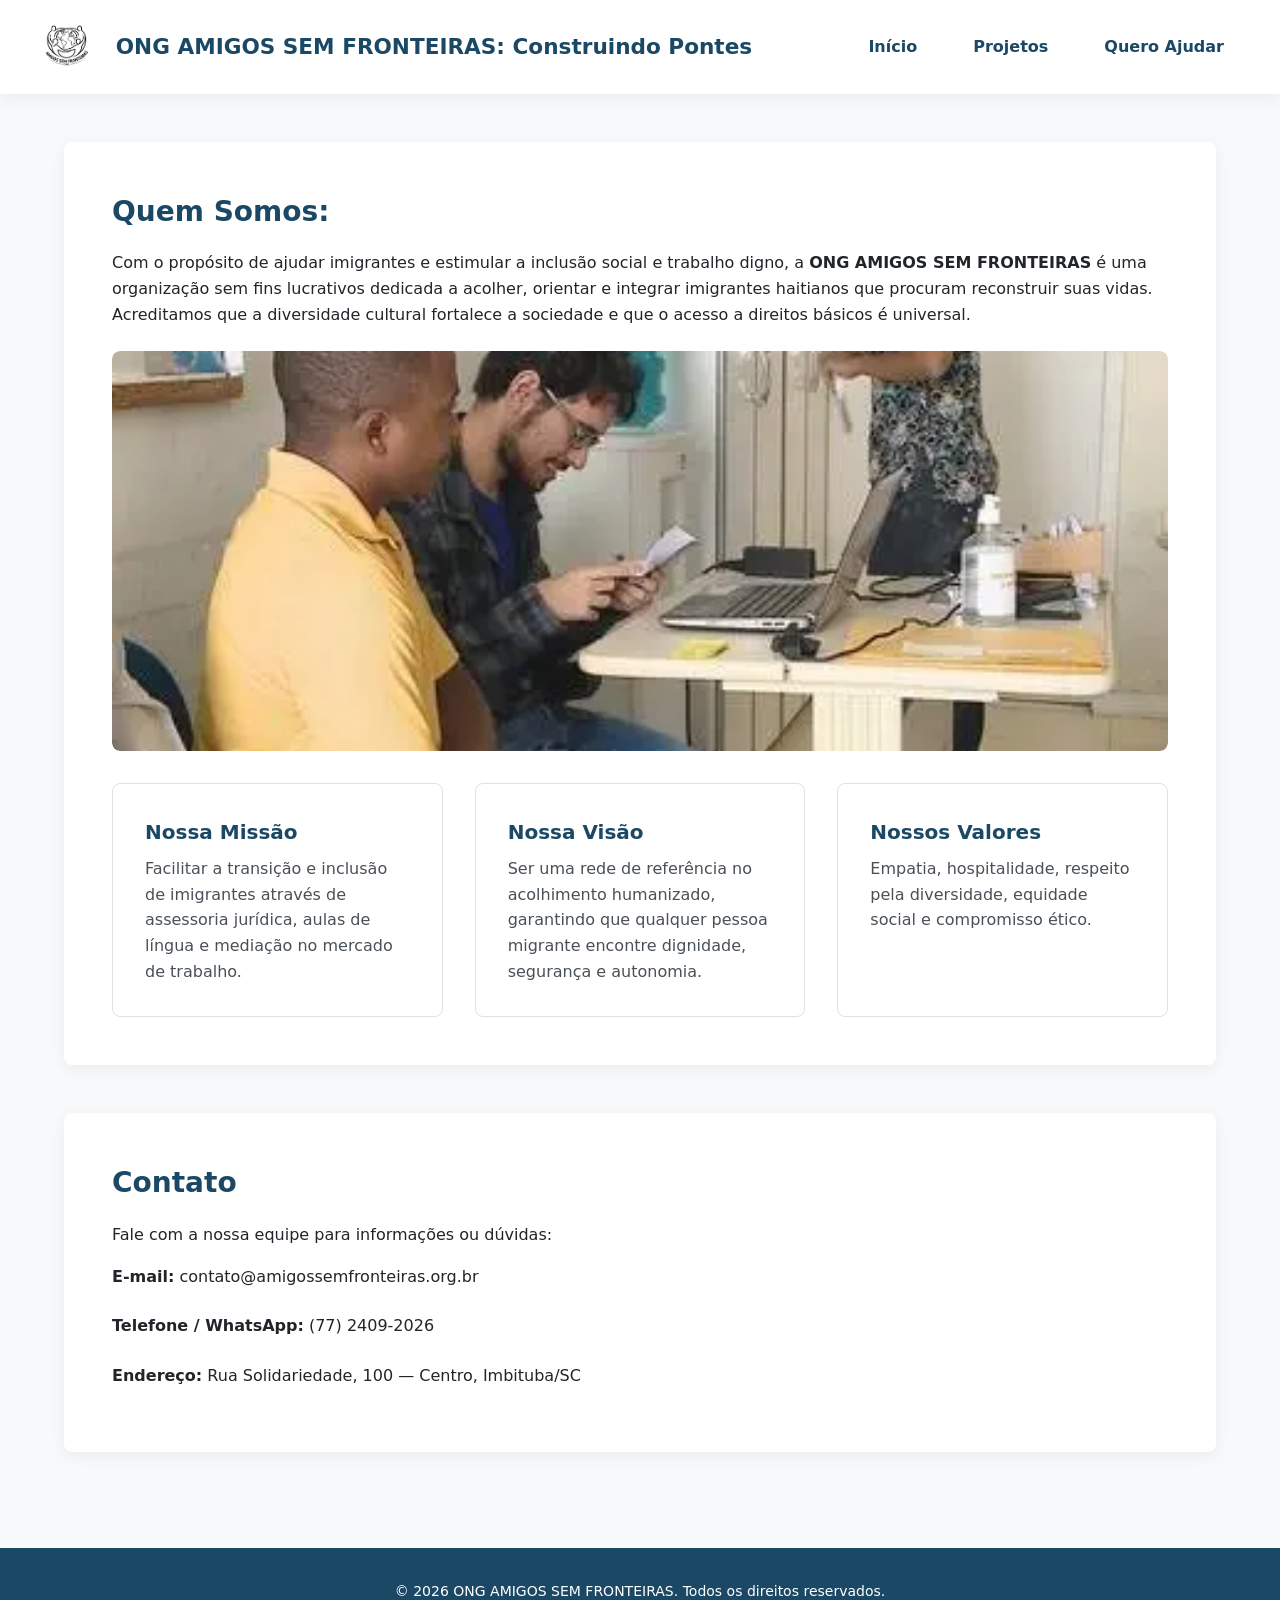
<file: index.html>
<!DOCTYPE html>
<html lang="pt-BR">
<head>
  <meta charset="UTF-8">
  <meta name="viewport" content="width=device-width, initial-scale=1.0">
  <title>ONG AMIGOS SEM FRONTEIRAS | SPA</title>
  <link rel="stylesheet" href="style.css">
</head>
<body>

  <!-- Cabeçalho Institucional Padronizado -->
  <header class="cabecalho">
    <div class="cabecalho__conteudo">
      <div class="cabecalho__identidade">
        <picture>
          <source srcset="img/Logo-ONG.webp" type="image/webp">
          <img class="cabecalho__logo" src="img/Logo-ONG.png" alt="Logótipo da ONG Amigos Sem Fronteiras" width="120" height="120">
        </picture>
        <h1 class="cabecalho__titulo">ONG AMIGOS SEM FRONTEIRAS: Construindo Pontes</h1>
      </div>
      <!-- Menu de Navegação SPA por Hash -->
      <nav class="cabecalho__menu menu" aria-label="Navegação Principal">
        <ul class="menu__lista">
          <li class="menu__item"><a class="menu__link" href="#/">Início</a></li>
          <li class="menu__item"><a class="menu__link" href="#/projetos">Projetos</a></li>
          <li class="menu__item"><a class="menu__link" href="#/cadastro">Quero Ajudar</a></li>
        </ul>
      </nav>
    </div>
  </header>

  <!-- Ponto Central de Injeção do DOM -->
  <main class="principal" id="app"></main>

  <!-- Rodapé Institucional -->
  <footer class="rodape">
    <p class="rodape__texto">&copy; 2026 ONG AMIGOS SEM FRONTEIRAS. Todos os direitos reservados.</p>
  </footer>

  <!-- Scripts Modulares -->
  <script src="js/templates.js"></script>
  <script src="js/app.js"></script>
</body>
</html>
</file>
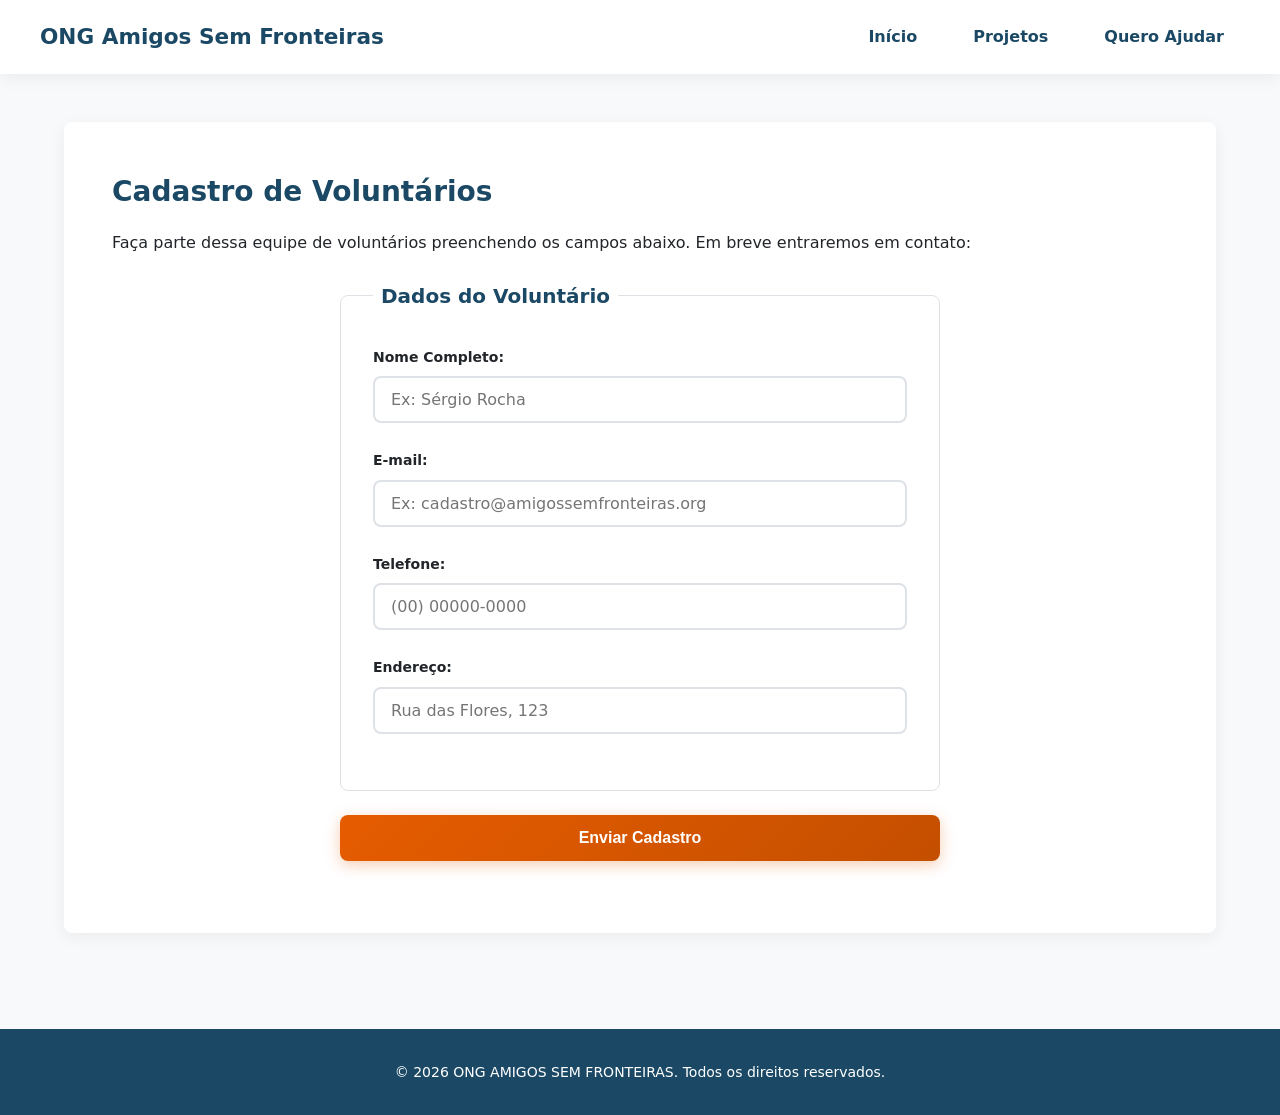
<file: cadastro.html>
<!DOCTYPE html>
<html lang="pt-BR">
<head>
  <meta charset="UTF-8">
  <meta name="viewport" content="width=device-width, initial-scale=1.0">
  <title>Cadastro Voluntários | ONG Amigos Sem Fronteiras</title>
  <link rel="stylesheet" href="style.css">
</head>
<body>

  <header class="cabecalho">
    <div class="cabecalho__conteudo">
      <div class="cabecalho__identidade">
        <h1 class="cabecalho__titulo">ONG Amigos Sem Fronteiras</h1>
      </div>
      <nav class="cabecalho__menu menu" aria-label="Navegação Principal">
        <ul class="menu__lista">
          <li class="menu__item"><a class="menu__link" href="index.html">Início</a></li>
          <li class="menu__item"><a class="menu__link" href="projetos.html">Projetos</a></li>
          <li class="menu__item"><a class="menu__link" href="cadastro.html">Quero Ajudar</a></li>
        </ul>
      </nav>
    </div>
  </header>

  <main class="principal">
    <section class="secao">
      <h2>Cadastro de Voluntários</h2>
      <p>Faça parte dessa equipe de voluntários preenchendo os campos abaixo. Em breve entraremos em contato:</p>

      <form class="formulario" action="#" method="POST">
        <fieldset class="formulario__grupo">
          <legend class="formulario__legenda">Dados do Voluntário</legend>

          <p class="formulario__campo">
            <label class="formulario__rotulo" for="nome">Nome Completo:</label>
            <input class="formulario__input" type="text" id="nome" name="nome" required placeholder="Ex: Sérgio Rocha">
          </p>

          <p class="formulario__campo">
            <label class="formulario__rotulo" for="email">E-mail:</label>
            <input class="formulario__input" type="email" id="email" name="email" required placeholder="Ex: cadastro@amigossemfronteiras.org">
          </p>

          <p class="formulario__campo">
            <label class="formulario__rotulo" for="telefone">Telefone:</label>
            <input class="formulario__input" type="tel" id="telefone" name="telefone" required placeholder="(00) 00000-0000" pattern="\([0-9]{2}\) [0-9]{5}-[0-9]{4}" title="Formato: (00) 00000-0000">
          </p>

          <p class="formulario__campo">
            <label class="formulario__rotulo" for="endereco">Endereço:</label>
            <input class="formulario__input" type="text" id="endereco" name="endereco" required placeholder="Rua das Flores, 123">
          </p>
        </fieldset>

        <p class="formulario__campo" style="margin-top: var(--espaco-md);">
          <button class="botao" type="submit">Enviar Cadastro</button>
        </p>
      </form>
    </section>
  </main>

  <footer class="rodape">
    <p class="rodape__texto">&copy; 2026 ONG AMIGOS SEM FRONTEIRAS. Todos os direitos reservados.</p>
  </footer>

</body>
</html>
</file>
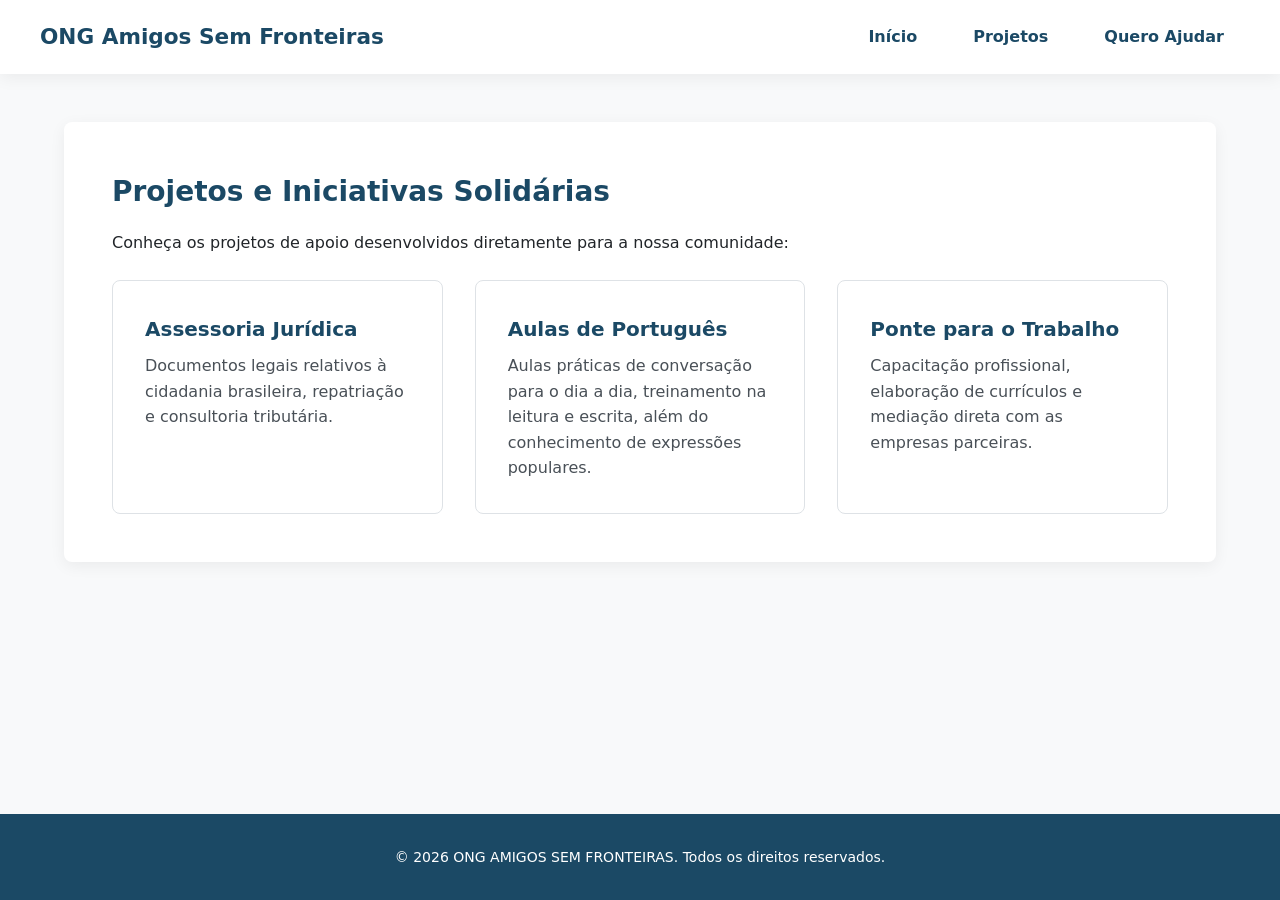
<file: projetos.html>
<!DOCTYPE html>
<html lang="pt-BR">
<head>
  <meta charset="UTF-8">
  <meta name="viewport" content="width=device-width, initial-scale=1.0">
  <title>Projetos — ONG Amigos Sem Fronteiras</title>
  <link rel="stylesheet" href="style.css">
</head>
<body>

  <header class="cabecalho">
    <div class="cabecalho__conteudo">
      <div class="cabecalho__identidade">
        <h1 class="cabecalho__titulo">ONG Amigos Sem Fronteiras</h1>
      </div>
      <nav class="cabecalho__menu menu" aria-label="Navegação Principal">
        <ul class="menu__lista">
          <li class="menu__item"><a class="menu__link" href="index.html">Início</a></li>
          <li class="menu__item"><a class="menu__link" href="projetos.html">Projetos</a></li>
          <li class="menu__item"><a class="menu__link" href="cadastro.html">Quero Ajudar</a></li>
        </ul>
      </nav>
    </div>
  </header>

  <main class="principal">
    <section class="secao">
      <h2>Projetos e Iniciativas Solidárias</h2>
      <p>Conheça os projetos de apoio desenvolvidos diretamente para a nossa comunidade:</p>

      <div class="grid-cards">
        <article class="card">
          <h3 class="card__titulo">Assessoria Jurídica</h3>
          <p class="card__texto">Documentos legais relativos à cidadania brasileira, repatriação e consultoria tributária.</p>
        </article>

        <article class="card">
          <h3 class="card__titulo">Aulas de Português</h3>
          <p class="card__texto">Aulas práticas de conversação para o dia a dia, treinamento na leitura e escrita, além do conhecimento de expressões populares.</p>
        </article>

        <article class="card">
          <h3 class="card__titulo">Ponte para o Trabalho</h3>
          <p class="card__texto">Capacitação profissional, elaboração de currículos e mediação direta com as empresas parceiras.</p>
        </article>
      </div>
    </section>
  </main>

  <footer class="rodape">
    <p class="rodape__texto">&copy; 2026 ONG AMIGOS SEM FRONTEIRAS. Todos os direitos reservados.</p>
  </footer>

</body>
</html>
</file>
<file: style.css>
/* ==========================================================================
   1. DESIGN SYSTEM & VARIÁVEIS GLOBAIS (:root)
   Centralização de propriedades para consistência visual e manutenibilidade.
   ========================================================================== */
:root {
  /* Paleta Cromática Institucional (Mínimo de 8 cores) */
  --cor-primaria: #1b4965;          /* Azul petróleo institucional */
  --cor-primaria-hover: #133549;    /* Variação interativa de hover */
  --cor-secundaria: #62b6cb;        /* Azul de apoio e foco de acessibilidade */
  --cor-acento: #e65c00;            /* Laranja de alto contraste para CTAs e conversão */
  --cor-sucesso: #2a9d8f;           /* Verde de confirmação / validação */
  --cor-erro: #e76f51;              /* Vermelho terracota para estados de erro */

  /* Cores Neutras e de Superfície */
  --cor-fundo: #f8f9fa;             /* Fundo atenuado para prevenção de fadiga visual */
  --cor-superficie: #ffffff;        /* Branco puro para cartões e contêineres */
  --cor-texto-principal: #212529;   /* Cinza escuro com contraste > 10:1 (WCAG AA/AAA) */
  --cor-texto-mutado: #495057;      /* Textos auxiliares e parágrafos secundários */
  --cor-borda: #dee2e6;             /* Linhas delimitadoras e contornos sutis */

  /* Escala Tipográfica (5 patamares hierárquicos em rem) */
  --fonte-principal: 'Segoe UI', system-ui, -apple-system, sans-serif;
  --tipo-h1: 2.25rem;               /* 36px - Títulos principais */
  --tipo-h2: 1.75rem;               /* 28px - Títulos de seções */
  --tipo-h3: 1.25rem;               /* 20px - Títulos de iniciativas e cartões */
  --tipo-corpo: 1.0rem;             /* 16px - Leitura e corpo de texto */
  --tipo-pequeno: 0.875rem;         /* 14px - Metadados, labels e rodapés */

  /* Espaçamentos Modulares (Escala com base modular de 8px / 0.5rem) */
  --espaco-xs: 0.5rem;              /* 8px */
  --espaco-sm: 1.0rem;              /* 16px */
  --espaco-md: 1.5rem;              /* 24px */
  --espaco-lg: 2.0rem;              /* 32px */
  --espaco-xl: 3.0rem;              /* 48px */

  /* Efeitos e Raios */
  --raio-borda: 8px;
  --sombra-suave: 0 4px 16px rgba(0, 0, 0, 0.06);
  --sombra-elevada: 0 10px 24px rgba(0, 0, 0, 0.12);
  --transicao-padrao: all 0.3s ease;
}

/* Modo Noturno (Dark Mode) instantâneo via variáveis */
[data-tema="dark"] {
  --cor-fundo: #121212;
  --cor-superficie: #1e1e1e;
  --cor-texto-principal: #e0e0e0;
  --cor-texto-mutado: #a0a0a0;
  --cor-borda: #333333;
}

/* ==========================================================================
   2. NORMALIZAÇÃO (RESET) & TIPOGRAFIA ESTRUTURAL
   ========================================================================== */
* {
  margin: 0;
  padding: 0;
  box-sizing: border-box;
}

body {
  font-family: var(--fonte-principal);
  font-size: var(--tipo-corpo);
  line-height: 1.6;
  color: var(--cor-texto-principal);
  background-color: var(--cor-fundo);
  display: flex;
  flex-direction: column;
  min-height: 100vh;
}

h1 {
  font-size: var(--tipo-h1);
  color: var(--cor-primaria);
  font-weight: 700;
  line-height: 1.2;
}

h2 {
  font-size: var(--tipo-h2);
  color: var(--cor-primaria);
  font-weight: 600;
  margin-bottom: var(--espaco-sm);
}

h3 {
  font-size: var(--tipo-h3);
  color: var(--cor-primaria);
  font-weight: 600;
  margin-bottom: var(--espaco-xs);
}

p {
  color: var(--cor-texto-principal);
  margin-bottom: var(--espaco-sm);
}

/* ==========================================================================
   3. CABEÇALHO & NAVEGAÇÃO HORIZONTAL (Flexbox, Sticky e Acessibilidade)
   ========================================================================== */
.cabecalho {
  position: sticky;
  top: 0;
  z-index: 1000;
  background: rgba(255, 255, 255, 0.95);
  backdrop-filter: blur(10px);
  box-shadow: var(--sombra-suave);
  padding: var(--espaco-sm) var(--espaco-lg);
}

.cabecalho__conteudo {
  max-width: 1200px;
  margin: 0 auto;
  display: flex;
  align-items: center;
  justify-content: space-between;
  flex-wrap: wrap;
  gap: var(--espaco-md);
}

.cabecalho__identidade {
  display: flex;
  align-items: center;
  gap: var(--espaco-md);
}

.cabecalho__logo {
  height: 54px;
  width: auto;
  object-fit: contain;
}

.cabecalho__titulo {
  font-size: 1.35rem;
}

.menu__lista {
  display: flex;
  align-items: center;
  list-style: none;
  gap: var(--espaco-md);
  margin: 0;
  padding: 0;
}

.menu__link {
  display: inline-block;
  text-decoration: none;
  color: var(--cor-primaria);
  font-weight: 600;
  padding: var(--espaco-xs) var(--espaco-sm);
  border-radius: var(--raio-borda);
  transition: var(--transicao-padrao);
}

.menu__link:hover {
  color: var(--cor-acento);
  transform: translateY(-2px);
}

/* Acessibilidade: Navegação visível por teclado via foco */
.menu__link:focus-visible {
  outline: 3px solid var(--cor-secundaria);
  outline-offset: 3px;
}

/* ==========================================================================
   4. MACROESTRUTURA DE LAYOUT (CSS Grid e Limites de Leitura)
   ========================================================================== */
.principal {
  flex: 1;
  max-width: 1200px;
  width: 100%;
  margin: 0 auto;
  padding: var(--espaco-xl) var(--espaco-md);
}

.secao {
  background-color: var(--cor-superficie);
  border-radius: var(--raio-borda);
  padding: var(--espaco-xl);
  margin-bottom: var(--espaco-xl);
  box-shadow: var(--sombra-suave);
}

.secao__imagem {
  margin: var(--espaco-md) 0 var(--espaco-lg);
  border-radius: var(--raio-borda);
  overflow: hidden;
}

.secao__imagem img {
  width: 100%;
  max-height: 480px;
  object-fit: cover;
  display: block;
  border-radius: var(--raio-borda);
  will-change: transform;
}

/* ==========================================================================
   5. COMPONENTIZAÇÃO COM BEM E CSS GRID (Cards de Projetos e Pilares)
   ========================================================================== */
.grid-cards {
  display: grid;
  grid-template-columns: repeat(auto-fit, minmax(280px, 1fr));
  gap: var(--espaco-lg);
  align-items: stretch;
  margin-top: var(--espaco-md);
}

.card {
  background-color: var(--cor-superficie);
  border: 1px solid var(--cor-borda);
  border-radius: var(--raio-borda);
  padding: var(--espaco-lg);
  display: flex;
  flex-direction: column;
  transition: var(--transicao-padrao);
}

.card:hover {
  transform: translateY(-6px);
  box-shadow: var(--sombra-elevada);
  border-color: var(--cor-secundaria);
}

.card__titulo {
  font-size: var(--tipo-h3);
  color: var(--cor-primaria);
  margin-bottom: var(--espaco-xs);
}

.card__texto {
  font-size: var(--tipo-corpo);
  color: var(--cor-texto-mutado);
  flex-grow: 1;
  margin-bottom: 0;
}

/* ==========================================================================
   6. FORMULÁRIO INTERATIVO & PSEUDO-CLASSES (:focus, :valid, :invalid)
   ========================================================================== */
.formulario {
  max-width: 600px;
  margin: var(--espaco-md) auto 0;
}

.formulario__grupo {
  border: 1px solid var(--cor-borda);
  border-radius: var(--raio-borda);
  padding: var(--espaco-lg);
  background-color: var(--cor-superficie);
}

.formulario__legenda {
  font-weight: 700;
  color: var(--cor-primaria);
  padding: 0 var(--espaco-xs);
  font-size: var(--tipo-h3);
}

.formulario__campo {
  margin-bottom: var(--espaco-md);
}

.formulario__rotulo {
  display: inline-block;
  font-size: var(--tipo-pequeno);
  font-weight: 600;
  color: var(--cor-texto-principal);
  margin-bottom: var(--espaco-xs);
}

.formulario__input {
  width: 100%;
  padding: 0.75rem 1rem;
  font-size: var(--tipo-corpo);
  font-family: inherit;
  border: 2px solid var(--cor-borda);
  border-radius: var(--raio-borda);
  outline: none;
  background-color: #ffffff;
  transition: var(--transicao-padrao);
}

/* Efeito de foco */
.formulario__input:focus {
  border-color: var(--cor-secundaria);
  box-shadow: 0 0 0 3px rgba(98, 182, 203, 0.25);
}

/* Validação em tempo real */
.formulario__input:valid {
  border-color: var(--cor-sucesso);
}

.formulario__input:invalid:not(:placeholder-shown) {
  border-color: var(--cor-erro);
}

/* Botão Moderno de Ação (CTA) */
.botao {
  display: inline-flex;
  align-items: center;
  justify-content: center;
  width: 100%;
  background: linear-gradient(135deg, var(--cor-acento) 0%, #c44f00 100%);
  color: #ffffff;
  font-size: var(--tipo-corpo);
  font-weight: 700;
  border: none;
  border-radius: var(--raio-borda);
  padding: 0.875rem var(--espaco-lg);
  cursor: pointer;
  box-shadow: 0 4px 15px rgba(230, 92, 0, 0.3);
  transition: var(--transicao-padrao);
}

.botao:hover {
  transform: translateY(-2px);
  box-shadow: 0 8px 24px rgba(230, 92, 0, 0.45);
}

.botao:focus-visible {
  outline: 3px solid var(--cor-primaria);
  outline-offset: 3px;
}

/* ==========================================================================
   7. RODAPÉ E CONTATO
   ========================================================================== */
.contato__dados {
  font-style: normal;
  display: flex;
  flex-direction: column;
  gap: var(--espaco-xs);
  margin-top: var(--espaco-sm);
}

.rodape {
  background-color: var(--cor-primaria);
  color: #ffffff;
  text-align: center;
  padding: var(--espaco-lg) var(--espaco-md);
  margin-top: auto;
}

.rodape__texto {
  color: #ffffff;
  font-size: var(--tipo-pequeno);
  margin: 0;
}

/* ==========================================================================
   8. MEDIA QUERIES & ACESSIBILIDADE DE MOVIMENTO
   ========================================================================== */
@media (max-width: 768px) {
  .cabecalho__conteudo {
    flex-direction: column;
    text-align: center;
  }

  .cabecalho__identidade {
    flex-direction: column;
  }

  .menu__lista {
    flex-direction: column;
    width: 100%;
    gap: var(--espaco-xs);
  }

  .menu__item {
    width: 100%;
  }

  .menu__link {
    display: block;
    width: 100%;
    text-align: center;
  }
}

/* Redução de movimento para usuários sensíveis */
@media (prefers-reduced-motion: reduce) {
  *,
  *::before,
  *::after {
    animation-duration: 0.01ms !important;
    transition-duration: 0.01ms !important;
  }
}
</file>
